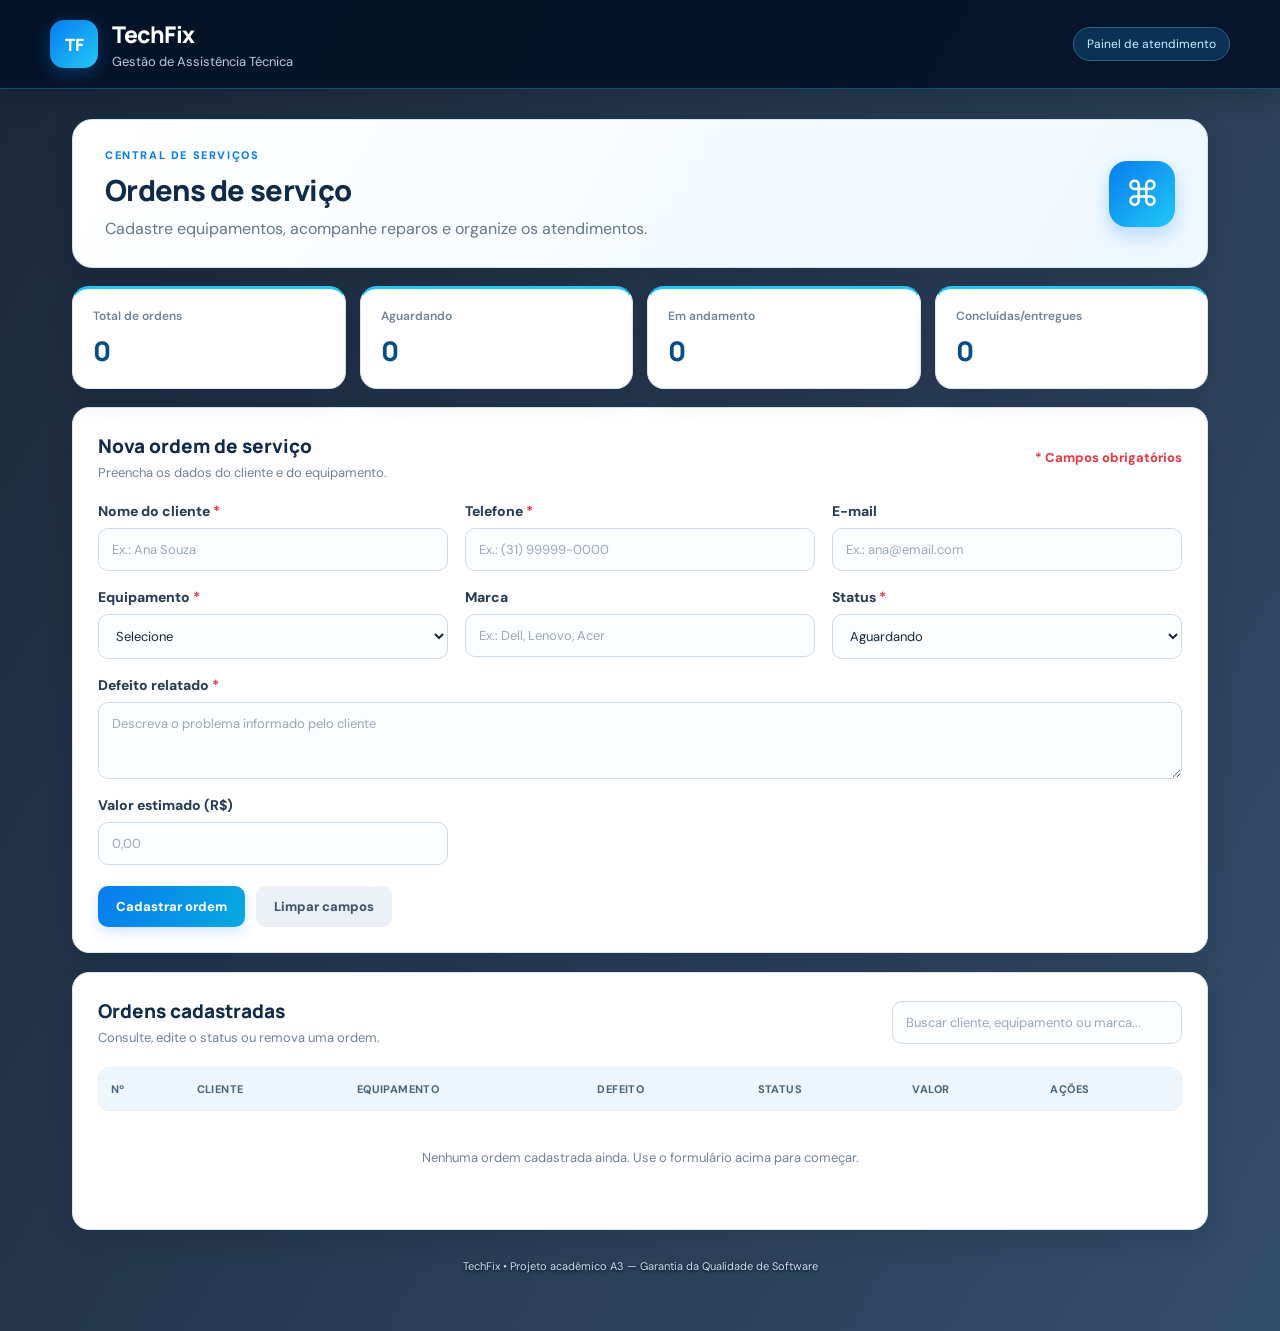
<file: TechFix - 5 falhas/TechFix_A3/index.html>
<!DOCTYPE html>
<html lang="pt-BR">
<head>
  <meta charset="UTF-8">
  <meta name="viewport" content="width=device-width, initial-scale=1.0">
  <title>TechFix | Assistência Técnica</title>
  <link rel="stylesheet" href="style.css">
</head>
<body>
  <header class="topbar">
    <div class="brand-mark">TF</div>
    <div class="brand-copy">
      <h1>TechFix</h1>
      <p>Gestão de Assistência Técnica</p>
    </div>
    <span class="status-pill">Painel de atendimento</span>
  </header>

  <main class="container">
    <section class="welcome">
      <div>
        <p class="eyebrow">CENTRAL DE SERVIÇOS</p>
        <h2>Ordens de serviço</h2>
        <p>Cadastre equipamentos, acompanhe reparos e organize os atendimentos.</p>
      </div>
      <div class="welcome-icon" aria-hidden="true">⌘</div>
    </section>

    <section class="stats" aria-label="Resumo">
      <article class="stat-card"><span>Total de ordens</span><strong id="totalOrdens">0</strong></article>
      <article class="stat-card"><span>Aguardando</span><strong id="totalAguardando">0</strong></article>
      <article class="stat-card"><span>Em andamento</span><strong id="totalAndamento">0</strong></article>
      <article class="stat-card"><span>Concluídas/entregues</span><strong id="totalConcluidas">0</strong></article>
    </section>

    <section class="panel">
      <div class="section-heading">
        <div>
          <h3 id="formTitle">Nova ordem de serviço</h3>
          <p>Preencha os dados do cliente e do equipamento.</p>
        </div>
        <span class="required-note"><span class="required-star">*</span> Campos obrigatórios</span>
      </div>

      <form id="osForm">
        <input type="hidden" id="editId">

        <div class="form-grid">
          <label>
            <span class="field-title">Nome do cliente <span class="required-star">*</span></span>
            <input id="cliente" required placeholder="Ex.: Ana Souza">
          </label>

          <label>
            <span class="field-title">Telefone <span class="required-star">*</span></span>
            <input id="telefone" type="tel" placeholder="Ex.: (31) 99999-0000">
          </label>
          
          <label>
            <span class="field-title">E-mail</span>
            <input id="email" type="email" placeholder="Ex.: ana@email.com">
          </label>

          <label>
            <span class="field-title">Equipamento <span class="required-star">*</span></span>
            <select id="equipamento" required>
              <option value="">Selecione</option>
              <option>Computador desktop</option>
              <option>Notebook</option>
              <option>Impressora</option>
              <option>Outro</option>
            </select>
          </label>

          <label>
            <span class="field-title">Marca</span>
            <input id="marca" placeholder="Ex.: Dell, Lenovo, Acer">
          </label>

          <label>
            <span class="field-title">Status <span class="required-star">*</span></span>
            <select id="status" required>
              <option>Aguardando</option>
              <option>Em andamento</option>
              <option>Concluído</option>
              <option>Entregue</option>
            </select>
          </label>

          <label class="full">
            <span class="field-title">Defeito relatado <span class="required-star">*</span></span>
            <textarea id="defeito" required rows="3" placeholder="Descreva o problema informado pelo cliente"></textarea>
          </label>

          <label>
            <span class="field-title">Valor estimado (R$)</span>
            <input id="valor" type="number" min="0" step="0.01" placeholder="0,00">
          </label>
        </div>

        <div class="form-actions">
          <button class="btn btn-primary" type="submit" id="submitBtn">Cadastrar ordem</button>
          <button class="btn btn-light" type="reset" id="cancelBtn">Limpar campos</button>
        </div>
      </form>
    </section>

    <section class="panel">
      <div class="section-heading list-heading">
        <div>
          <h3>Ordens cadastradas</h3>
          <p>Consulte, edite o status ou remova uma ordem.</p>
        </div>

        <input
          id="busca"
          class="search"
          type="search"
          aria-label="Buscar ordens"
          placeholder="Buscar cliente, equipamento ou marca..."
        >
      </div>

      <div class="table-wrap">
        <table>
          <thead>
            <tr>
              <th>Nº</th>
              <th>Cliente</th>
              <th>Equipamento</th>
              <th>Defeito</th>
              <th>Status</th>
              <th>Valor</th>
              <th>Ações</th>
            </tr>
          </thead>
          <tbody id="ordensBody"></tbody>
        </table>
      </div>

      <p class="empty-state" id="emptyState">
        Nenhuma ordem cadastrada ainda. Use o formulário acima para começar.
      </p>
    </section>

    <footer>TechFix • Projeto acadêmico A3 — Garantia da Qualidade de Software</footer>
  </main>

  <div class="modal-backdrop" id="statusModal" hidden>
    <div class="modal" role="dialog" aria-modal="true" aria-labelledby="statusModalTitle">
      <h3 id="statusModalTitle">Alterar status</h3>
      <p id="statusModalInfo" class="modal-subtitle"></p>

      <form id="statusForm">
        <input type="hidden" id="statusOrderId">

        <label>
          <span class="field-title">Status da ordem</span>
          <select id="novoStatus" required>
            <option>Aguardando</option>
            <option>Em andamento</option>
            <option>Concluído</option>
            <option>Entregue</option>
          </select>
        </label>

        <div class="modal-actions">
          <button class="btn btn-primary" type="submit">Salvar</button>
          <button class="btn btn-light" type="button" id="closeStatusModal">Cancelar</button>
        </div>
      </form>
    </div>
  </div>

  <div id="toast" role="status" aria-live="polite"></div>

  <script src="script.js"></script>
</body>
</html>
</file>
<file: TechFix - 5 falhas/TechFix_A3/style.css>
@import url('https://fonts.googleapis.com/css2?family=DM+Sans:wght@400;500;600;700&family=Manrope:wght@500;600;700;800&display=swap');

:root {
  --navy: #071a33;
  --navy-2: #0c2b50;
  --blue: #087cf0;
  --cyan: #20c8f5;
  --bg: #edf3f9;
  --text: #17283d;
  --muted: #718198;
  --border: #dce6f0;
  --white: #fff;
  --red: #e53945;
}

* {
  box-sizing: border-box;
}

body {
  margin: 0;
  min-height: 100vh;
  color: var(--text);
  font-family: 'DM Sans', sans-serif;
  background:
    linear-gradient(120deg, rgba(4,18,39,.91), rgba(7,38,72,.82)),
    url('https://images.unsplash.com/photo-1518770660439-4636190af475?auto=format&fit=crop&w=1920&q=85') center/cover fixed;
}

.topbar {
  display: flex;
  align-items: center;
  gap: 14px;
  padding: 18px max(24px, calc((100% - 1180px)/2));
  color: white;
  background: rgba(4,18,39,.92);
  border-bottom: 1px solid rgba(32,200,245,.35);
  box-shadow: 0 8px 28px rgba(0,0,0,.2);
}

.brand-mark {
  display: grid;
  place-items: center;
  width: 48px;
  height: 48px;
  border-radius: 14px;
  color: white;
  background: linear-gradient(135deg,var(--blue),var(--cyan));
  font: 800 17px Manrope,sans-serif;
  box-shadow: 0 5px 18px #087cf055;
}

.topbar h1 {
  margin: 0;
  font: 800 23px Manrope,sans-serif;
  letter-spacing: -.5px;
}

.topbar p {
  margin: 3px 0 0;
  color: #b8cce2;
  font-size: 13px;
}

.status-pill {
  margin-left: auto;
  border: 1px solid #2b638b;
  color: #c9f4ff;
  background: #0b3154;
  padding: 8px 13px;
  border-radius: 99px;
  font-size: 12px;
}

.container {
  max-width: 1180px;
  margin: 30px auto;
  padding: 0 22px;
}

.welcome {
  display: flex;
  align-items: center;
  justify-content: space-between;
  gap: 20px;
  padding: 28px 32px;
  border-radius: 20px;
  background: linear-gradient(120deg,#fff,#eef8ff);
  border: 1px solid #cce7f7;
  box-shadow: 0 12px 32px rgba(0,0,0,.14);
}

.eyebrow {
  color: var(--blue);
  font-size: 11px;
  font-weight: 800;
  letter-spacing: 1.6px;
  margin: 0 0 8px;
}

.welcome h2 {
  color: #102b49;
  font: 800 29px Manrope,sans-serif;
  margin: 0 0 8px;
  letter-spacing: -.7px;
}

.welcome p:not(.eyebrow) {
  margin: 0;
  color: #64768b;
}

.welcome-icon {
  width: 66px;
  height: 66px;
  flex: 0 0 66px;
  display: grid;
  place-items: center;
  border-radius: 18px;
  color: white;
  background: linear-gradient(135deg,var(--blue),var(--cyan));
  font-size: 35px;
  box-shadow: 0 8px 20px #087cf044;
}

.stats {
  display: grid;
  grid-template-columns: repeat(4,1fr);
  gap: 14px;
  margin: 18px 0;
}

.stat-card,
.panel {
  background: var(--white);
  border: 1px solid var(--border);
  border-radius: 17px;
  box-shadow: 0 10px 28px rgba(0,15,35,.14);
}

.stat-card {
  padding: 19px 20px;
  border-top: 3px solid var(--cyan);
}

.stat-card span {
  display: block;
  color: var(--muted);
  font-size: 12px;
  font-weight: 600;
  margin-bottom: 8px;
}

.stat-card strong {
  color: #0b4d85;
  font: 800 27px Manrope,sans-serif;
}

.panel {
  padding: 25px;
  margin-bottom: 19px;
}

.section-heading {
  display: flex;
  align-items: center;
  justify-content: space-between;
  gap: 18px;
  margin-bottom: 21px;
}

.section-heading h3 {
  margin: 0 0 5px;
  color: #102b49;
  font: 800 19px Manrope,sans-serif;
}

.section-heading p {
  margin: 0;
  color: var(--muted);
  font-size: 13px;
}

.required-note {
  color: var(--red);
  font-size: 13px;
  font-weight: 800;
  white-space: nowrap;
}

.required-star {
  color: var(--red);
  font-weight: 800;
}

.form-grid {
  display: grid;
  grid-template-columns: repeat(3,minmax(0,1fr));
  gap: 17px;
}

label {
  display: flex;
  flex-direction: column;
  gap: 8px;
  color: #263b54;
  font-size: 14px;
  font-weight: 700;
}

.field-title {
  display: block;
  font-size: 14px;
  font-weight: 800;
}

input,
select,
textarea {
  width: 100%;
  min-width: 0;
  border: 1px solid #cfdae7;
  background: #fbfdff;
  border-radius: 10px;
  padding: 12px 13px;
  color: var(--text);
  font: 400 13px 'DM Sans',sans-serif;
  outline: none;
  transition: .18s ease;
}

input::placeholder,
textarea::placeholder {
  color: #9aa8b8;
}

input:focus,
select:focus,
textarea:focus {
  border-color: var(--blue);
  background: white;
  box-shadow: 0 0 0 3px #087cf01c;
}

textarea {
  resize: vertical;
}

.full {
  grid-column: 1/-1;
}

.form-actions {
  display: flex;
  flex-wrap: wrap;
  gap: 11px;
  margin-top: 21px;
}

.btn {
  border: 0;
  border-radius: 10px;
  padding: 12px 18px;
  font-weight: 800;
  cursor: pointer;
  font-family: inherit;
  font-size: 13px;
  transition: .18s ease;
}

.btn-primary {
  color: white;
  background: linear-gradient(110deg,#087cf0,#06a9df);
  box-shadow: 0 5px 14px #087cf033;
}

.btn-primary:hover {
  transform: translateY(-1px);
  box-shadow: 0 8px 18px #087cf044;
}

.btn-light {
  background: #eaf0f6;
  color: #40536a;
}

.btn-light:hover {
  background: #dce7f1;
}

.search {
  max-width: 290px;
}

.table-wrap {
  overflow-x: auto;
  border: 1px solid #e7edf4;
  border-radius: 11px;
}

table {
  width: 100%;
  border-collapse: collapse;
  min-width: 760px;
}

th {
  text-align: left;
  font-size: 11px;
  letter-spacing: .4px;
  text-transform: uppercase;
  color: #49617b;
  background: #edf6fc;
  padding: 14px 12px;
}

td {
  border-top: 1px solid #edf0f5;
  padding: 14px 12px;
  font-size: 12px;
  vertical-align: middle;
  max-width: 210px;
}

td:first-child {
  color: #78869a;
  font-weight: 700;
}

.status {
  display: inline-block;
  border-radius: 99px;
  padding: 6px 9px;
  font-size: 11px;
  font-weight: 700;
  white-space: nowrap;
}

.status-aguardando {
  background: #fff3d8;
  color: #976600;
}

.status-em-andamento {
  background: #e5efff;
  color: #2b5cbd;
}

.status-concluído,
.status-entregue {
  background: #ddf7ea;
  color: #14764f;
}

.actions {
  display: flex;
  gap: 6px;
}

.small-btn {
  border: 1px solid #dce6f0;
  background: white;
  color: #3f526d;
  border-radius: 7px;
  padding: 7px 9px;
  cursor: pointer;
  font-size: 11px;
}

.small-btn.delete {
  color: #b23c48;
}

.empty-state {
  text-align: center;
  padding: 25px 10px;
  color: var(--muted);
  font-size: 13px;
}

footer {
  color: #d3e4f2;
  text-align: center;
  font-size: 11px;
  padding: 10px 0 28px;
  text-shadow: 0 1px 3px #001;
}

#toast {
  position: fixed;
  bottom: 20px;
  right: 20px;
  padding: 12px 16px;
  border-radius: 10px;
  color: white;
  background: #102b49;
  box-shadow: 0 8px 30px #15263d55;
  opacity: 0;
  transform: translateY(10px);
  pointer-events: none;
  transition: .2s;
  font-size: 13px;
}

#toast.show {
  opacity: 1;
  transform: translateY(0);
}

@media (max-width: 800px) {
  .stats {
    grid-template-columns: repeat(2,1fr);
  }

  .form-grid {
    grid-template-columns: repeat(2,minmax(0,1fr));
  }

  .list-heading {
    align-items: flex-start;
    flex-direction: column;
  }

  .search {
    max-width: none;
  }
}

@media (max-width: 520px) {
  .topbar {
    padding: 15px 17px;
  }

  .status-pill {
    display: none;
  }

  .container {
    padding: 0 12px;
    margin: 17px auto;
  }

  .welcome {
    padding: 20px;
  }

  .welcome h2 {
    font-size: 23px;
  }

  .welcome-icon {
    width: 49px;
    height: 49px;
    flex-basis: 49px;
  }

  .panel {
    padding: 17px;
  }

  .section-heading {
    align-items: flex-start;
    flex-direction: column;
  }

  .required-note {
    display: inline-block;
  }

  .form-grid {
    grid-template-columns: 1fr;
  }

  .full {
    grid-column: auto;
  }

  .form-actions .btn {
    flex: 1;
  }
}

/* MODAL DE ALTERAÇÃO DE STATUS */
.modal-backdrop {
  position: fixed;
  inset: 0;
  background: rgba(4, 18, 39, 0.7);
  display: grid;
  place-items: center;
  padding: 20px;
  z-index: 100;
}

.modal-backdrop[hidden] {
  display: none;
}

.modal {
  width: 100%;
  max-width: 390px;
  background: var(--white);
  border: 1px solid var(--border);
  border-radius: 17px;
  padding: 24px;
  box-shadow: 0 18px 45px rgba(0, 0, 0, 0.25);
}

.modal h3 {
  margin: 0 0 6px;
  color: var(--navy);
  font: 800 19px Manrope, sans-serif;
}

.modal-subtitle {
  margin: 0 0 18px;
  color: var(--muted);
  font-size: 13px;
}

.modal-actions {
  display: flex;
  gap: 10px;
  margin-top: 20px;
}
</file>
<file: TechFix -BACKUP ORIGINAL/TechFix_A3/style.css>
@import url('https://fonts.googleapis.com/css2?family=DM+Sans:wght@400;500;600;700&family=Manrope:wght@500;600;700;800&display=swap');

:root {
  --navy: #071a33;
  --navy-2: #0c2b50;
  --blue: #087cf0;
  --cyan: #20c8f5;
  --bg: #edf3f9;
  --text: #17283d;
  --muted: #718198;
  --border: #dce6f0;
  --white: #fff;
  --red: #e53945;
}

* {
  box-sizing: border-box;
}

body {
  margin: 0;
  min-height: 100vh;
  color: var(--text);
  font-family: 'DM Sans', sans-serif;
  background:
    linear-gradient(120deg, rgba(4,18,39,.91), rgba(7,38,72,.82)),
    url('https://images.unsplash.com/photo-1518770660439-4636190af475?auto=format&fit=crop&w=1920&q=85') center/cover fixed;
}

.topbar {
  display: flex;
  align-items: center;
  gap: 14px;
  padding: 18px max(24px, calc((100% - 1180px)/2));
  color: white;
  background: rgba(4,18,39,.92);
  border-bottom: 1px solid rgba(32,200,245,.35);
  box-shadow: 0 8px 28px rgba(0,0,0,.2);
}

.brand-mark {
  display: grid;
  place-items: center;
  width: 48px;
  height: 48px;
  border-radius: 14px;
  color: white;
  background: linear-gradient(135deg,var(--blue),var(--cyan));
  font: 800 17px Manrope,sans-serif;
  box-shadow: 0 5px 18px #087cf055;
}

.topbar h1 {
  margin: 0;
  font: 800 23px Manrope,sans-serif;
  letter-spacing: -.5px;
}

.topbar p {
  margin: 3px 0 0;
  color: #b8cce2;
  font-size: 13px;
}

.status-pill {
  margin-left: auto;
  border: 1px solid #2b638b;
  color: #c9f4ff;
  background: #0b3154;
  padding: 8px 13px;
  border-radius: 99px;
  font-size: 12px;
}

.container {
  max-width: 1180px;
  margin: 30px auto;
  padding: 0 22px;
}

.welcome {
  display: flex;
  align-items: center;
  justify-content: space-between;
  gap: 20px;
  padding: 28px 32px;
  border-radius: 20px;
  background: linear-gradient(120deg,#fff,#eef8ff);
  border: 1px solid #cce7f7;
  box-shadow: 0 12px 32px rgba(0,0,0,.14);
}

.eyebrow {
  color: var(--blue);
  font-size: 11px;
  font-weight: 800;
  letter-spacing: 1.6px;
  margin: 0 0 8px;
}

.welcome h2 {
  color: #102b49;
  font: 800 29px Manrope,sans-serif;
  margin: 0 0 8px;
  letter-spacing: -.7px;
}

.welcome p:not(.eyebrow) {
  margin: 0;
  color: #64768b;
}

.welcome-icon {
  width: 66px;
  height: 66px;
  flex: 0 0 66px;
  display: grid;
  place-items: center;
  border-radius: 18px;
  color: white;
  background: linear-gradient(135deg,var(--blue),var(--cyan));
  font-size: 35px;
  box-shadow: 0 8px 20px #087cf044;
}

.stats {
  display: grid;
  grid-template-columns: repeat(4,1fr);
  gap: 14px;
  margin: 18px 0;
}

.stat-card,
.panel {
  background: var(--white);
  border: 1px solid var(--border);
  border-radius: 17px;
  box-shadow: 0 10px 28px rgba(0,15,35,.14);
}

.stat-card {
  padding: 19px 20px;
  border-top: 3px solid var(--cyan);
}

.stat-card span {
  display: block;
  color: var(--muted);
  font-size: 12px;
  font-weight: 600;
  margin-bottom: 8px;
}

.stat-card strong {
  color: #0b4d85;
  font: 800 27px Manrope,sans-serif;
}

.panel {
  padding: 25px;
  margin-bottom: 19px;
}

.section-heading {
  display: flex;
  align-items: center;
  justify-content: space-between;
  gap: 18px;
  margin-bottom: 21px;
}

.section-heading h3 {
  margin: 0 0 5px;
  color: #102b49;
  font: 800 19px Manrope,sans-serif;
}

.section-heading p {
  margin: 0;
  color: var(--muted);
  font-size: 13px;
}

.required-note {
  color: var(--red);
  font-size: 13px;
  font-weight: 800;
  white-space: nowrap;
}

.required-star {
  color: var(--red);
  font-weight: 800;
}

.form-grid {
  display: grid;
  grid-template-columns: repeat(3,minmax(0,1fr));
  gap: 17px;
}

label {
  display: flex;
  flex-direction: column;
  gap: 8px;
  color: #263b54;
  font-size: 14px;
  font-weight: 700;
}

.field-title {
  display: block;
  font-size: 14px;
  font-weight: 800;
}

input,
select,
textarea {
  width: 100%;
  min-width: 0;
  border: 1px solid #cfdae7;
  background: #fbfdff;
  border-radius: 10px;
  padding: 12px 13px;
  color: var(--text);
  font: 400 13px 'DM Sans',sans-serif;
  outline: none;
  transition: .18s ease;
}

input::placeholder,
textarea::placeholder {
  color: #9aa8b8;
}

input:focus,
select:focus,
textarea:focus {
  border-color: var(--blue);
  background: white;
  box-shadow: 0 0 0 3px #087cf01c;
}

textarea {
  resize: vertical;
}

.full {
  grid-column: 1/-1;
}

.form-actions {
  display: flex;
  flex-wrap: wrap;
  gap: 11px;
  margin-top: 21px;
}

.btn {
  border: 0;
  border-radius: 10px;
  padding: 12px 18px;
  font-weight: 800;
  cursor: pointer;
  font-family: inherit;
  font-size: 13px;
  transition: .18s ease;
}

.btn-primary {
  color: white;
  background: linear-gradient(110deg,#087cf0,#06a9df);
  box-shadow: 0 5px 14px #087cf033;
}

.btn-primary:hover {
  transform: translateY(-1px);
  box-shadow: 0 8px 18px #087cf044;
}

.btn-light {
  background: #eaf0f6;
  color: #40536a;
}

.btn-light:hover {
  background: #dce7f1;
}

.search {
  max-width: 290px;
}

.table-wrap {
  overflow-x: auto;
  border: 1px solid #e7edf4;
  border-radius: 11px;
}

table {
  width: 100%;
  border-collapse: collapse;
  min-width: 760px;
}

th {
  text-align: left;
  font-size: 11px;
  letter-spacing: .4px;
  text-transform: uppercase;
  color: #49617b;
  background: #edf6fc;
  padding: 14px 12px;
}

td {
  border-top: 1px solid #edf0f5;
  padding: 14px 12px;
  font-size: 12px;
  vertical-align: middle;
  max-width: 210px;
}

td:first-child {
  color: #78869a;
  font-weight: 700;
}

.status {
  display: inline-block;
  border-radius: 99px;
  padding: 6px 9px;
  font-size: 11px;
  font-weight: 700;
  white-space: nowrap;
}

.status-aguardando {
  background: #fff3d8;
  color: #976600;
}

.status-em-andamento {
  background: #e5efff;
  color: #2b5cbd;
}

.status-concluído,
.status-entregue {
  background: #ddf7ea;
  color: #14764f;
}

.actions {
  display: flex;
  gap: 6px;
}

.small-btn {
  border: 1px solid #dce6f0;
  background: white;
  color: #3f526d;
  border-radius: 7px;
  padding: 7px 9px;
  cursor: pointer;
  font-size: 11px;
}

.small-btn.delete {
  color: #b23c48;
}

.empty-state {
  text-align: center;
  padding: 25px 10px;
  color: var(--muted);
  font-size: 13px;
}

footer {
  color: #d3e4f2;
  text-align: center;
  font-size: 11px;
  padding: 10px 0 28px;
  text-shadow: 0 1px 3px #001;
}

#toast {
  position: fixed;
  bottom: 20px;
  right: 20px;
  padding: 12px 16px;
  border-radius: 10px;
  color: white;
  background: #102b49;
  box-shadow: 0 8px 30px #15263d55;
  opacity: 0;
  transform: translateY(10px);
  pointer-events: none;
  transition: .2s;
  font-size: 13px;
}

#toast.show {
  opacity: 1;
  transform: translateY(0);
}

@media (max-width: 800px) {
  .stats {
    grid-template-columns: repeat(2,1fr);
  }

  .form-grid {
    grid-template-columns: repeat(2,minmax(0,1fr));
  }

  .list-heading {
    align-items: flex-start;
    flex-direction: column;
  }

  .search {
    max-width: none;
  }
}

@media (max-width: 520px) {
  .topbar {
    padding: 15px 17px;
  }

  .status-pill {
    display: none;
  }

  .container {
    padding: 0 12px;
    margin: 17px auto;
  }

  .welcome {
    padding: 20px;
  }

  .welcome h2 {
    font-size: 23px;
  }

  .welcome-icon {
    width: 49px;
    height: 49px;
    flex-basis: 49px;
  }

  .panel {
    padding: 17px;
  }

  .section-heading {
    align-items: flex-start;
    flex-direction: column;
  }

  .required-note {
    display: inline-block;
  }

  .form-grid {
    grid-template-columns: 1fr;
  }

  .full {
    grid-column: auto;
  }

  .form-actions .btn {
    flex: 1;
  }
}

/* MODAL DE ALTERAÇÃO DE STATUS */
.modal-backdrop {
  position: fixed;
  inset: 0;
  background: rgba(4, 18, 39, 0.7);
  display: grid;
  place-items: center;
  padding: 20px;
  z-index: 100;
}

.modal-backdrop[hidden] {
  display: none;
}

.modal {
  width: 100%;
  max-width: 390px;
  background: var(--white);
  border: 1px solid var(--border);
  border-radius: 17px;
  padding: 24px;
  box-shadow: 0 18px 45px rgba(0, 0, 0, 0.25);
}

.modal h3 {
  margin: 0 0 6px;
  color: var(--navy);
  font: 800 19px Manrope, sans-serif;
}

.modal-subtitle {
  margin: 0 0 18px;
  color: var(--muted);
  font-size: 13px;
}

.modal-actions {
  display: flex;
  gap: 10px;
  margin-top: 20px;
}
</file>
